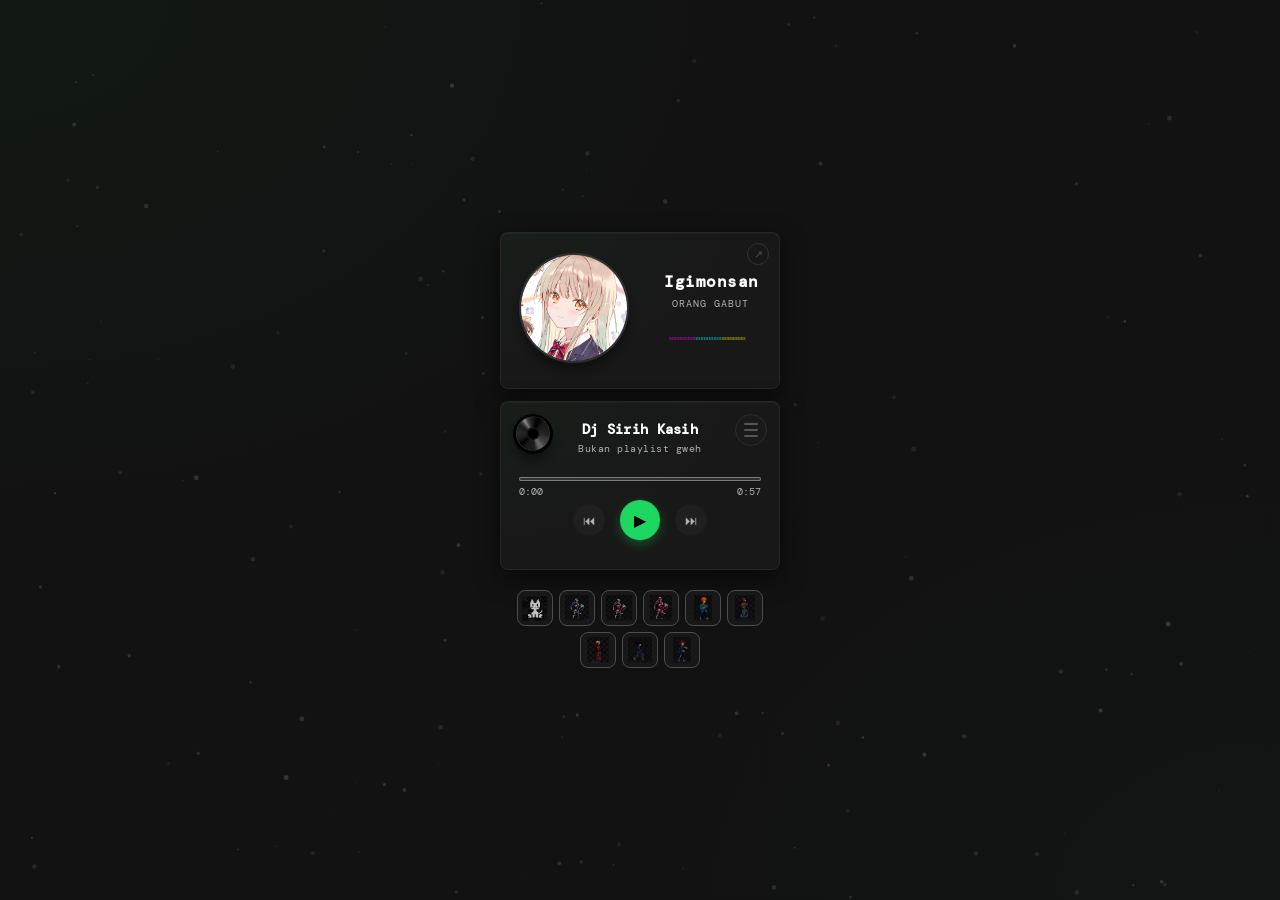
<file: index.html>
<!DOCTYPE html>
<html lang="id">

<head>
    <meta charset="UTF-8">
    <meta name="viewport" content="width=device-width, initial-scale=1.0">
    <title>Gabut</title>
    <link rel="stylesheet" href="style.css">
</head>

<body>
    <canvas id="particles-canvas"></canvas>

    <div class="container">
        <!-- Profile Card -->
        <div class="flip-card" id="profileCard">
            <div class="flip-card-inner">
                <div class="flip-card-front profile-front">
                    <div class="profile-image-container" id="profileImageContainer">
                        <img src="Assets/Profile Image/profile1.jpeg" alt="Profile" class="profile-image"
                            id="profileImage">
                    </div>
                    <div class="profile-info">
                        <div class="profile-name">Igimonsan</div>
                        <div class="profile-title">Orang Gabut</div>
                        <canvas id="spectrum-canvas"></canvas>
                    </div>
                    <!-- More Button -->
                    <a href="Page_2/index.html" class="more-btn" title="View More" target="_blank">↗</a>
                </div>
            </div>
        </div>

        <!-- Music Player Card -->
        <div class="flip-card" id="musicCard">
            <div class="flip-card-inner">
                <div class="flip-card-front">
                    <!-- Rotating Music Icon -->
                    <div class="rotating-music-icon">
                        <img src="Assets/Img/music_logo.jpeg" alt="Music Icon">
                    </div>

                    <!-- Playlist Menu Button -->
                    <button class="playlist-menu-btn" id="playlistMenuBtn">
                        <span></span>
                        <span></span>
                        <span></span>
                    </button>

                    <!-- Playlist Dropdown -->
                    <div class="playlist-dropdown" id="playlistDropdown">
                        <div class="playlist-header">Playlist</div>
                        <div class="playlist-items" id="playlistItems">
                                
                        </div>
                    </div>

                    <div class="music-player">
                        <div class="song-info">
                            <div class="song-title" id="songTitle">Space Odyssey</div>
                            <div class="song-artist">Bukan playlist gweh</div>
                        </div>
                        <div style="width: 100%;">
                            <div class="progress-container" id="progressContainer">
                                <div class="progress-bar" id="progressBar"></div>
                            </div>
                            <div class="time-display">
                                <span id="currentTime">0:00</span>
                                <span id="duration">0:00</span>
                            </div>
                        </div>
                        <div class="controls">
                            <button class="control-btn" id="prevBtn">⏮</button>
                            <button class="control-btn play-pause" id="playPauseBtn">▶</button>
                            <button class="control-btn" id="nextBtn">⏭</button>
                        </div>
                        <div class="error-message" id="errorMessage"></div>
                    </div>
                </div>
            </div>
        </div>

        <!-- Companion Control Panel -->
        <div class="companion-panel">
            <button class="companion-btn" data-companion="oneko" title="Oneko Cat">
                <img src="Assets/Img/oneko.png" alt="Oneko"
                    onerror="this.style.display='none'; this.parentElement.innerHTML='<span class=\'companion-btn-fallback\'>🐱</span>';">
            </button>
            <button class="companion-btn" data-companion="Knight_1" title="Knight 1">
                <img src="Assets/Img/Knight_1.png" alt="Knight 1"
                    onerror="this.style.display='none'; this.parentElement.innerHTML='<span class=\'companion-btn-fallback\'>⚔️</span>';">
            </button>
            <button class="companion-btn" data-companion="Knight_2" title="Knight 2">
                <img src="Assets/Img/Knight_2.png" alt="Knight 2"
                    onerror="this.style.display='none'; this.parentElement.innerHTML='<span class=\'companion-btn-fallback\'>🛡️</span>';">
            </button>
            <button class="companion-btn" data-companion="Knight_3" title="Knight 3">
                <img src="Assets/Img/Knight_3.png" alt="Knight 3"
                    onerror="this.style.display='none'; this.parentElement.innerHTML='<span class=\'companion-btn-fallback\'>⚔️</span>';">
            </button>
            <button class="companion-btn" data-companion="Fighter" title="Fighter">
                <img src="Assets/Img/Fighter.png" alt="Fighter"
                    onerror="this.style.display='none'; this.parentElement.innerHTML='<span class=\'companion-btn-fallback\'>👊</span>';">
            </button>
            <button class="companion-btn" data-companion="Fire_Wizard" title="Fire Wizard">
                <img src="Assets/Img/Fire_Wizard.png" alt="Fire Wizard"
                    onerror="this.style.display='none'; this.parentElement.innerHTML='<span class=\'companion-btn-fallback\'>🔥</span>';">
            </button>
            <button class="companion-btn" data-companion="Lightning_Mage" title="Lightning Mage">
                <img src="Assets/Img/Lightning_Mage.png" alt="Lightning Mage"
                    onerror="this.style.display='none'; this.parentElement.innerHTML='<span class=\'companion-btn-fallback\'>⚡</span>';">
            </button>
            <button class="companion-btn" data-companion="Samurai" title="Samurai">
                <img src="Assets/Img/Samurai.png" alt="Samurai"
                    onerror="this.style.display='none'; this.parentElement.innerHTML='<span class=\'companion-btn-fallback\'>🗡️</span>';">
            </button>
            <button class="companion-btn" data-companion="Shinobi" title="Shinobi">
                <img src="Assets/Img/Shinobi.png" alt="Shinobi"
                    onerror="this.style.display='none'; this.parentElement.innerHTML='<span class=\'companion-btn-fallback\'>🥷</span>';">
            </button>
        </div>
    </div>

    <audio id="audioPlayer" preload="metadata"></audio>
    <script src="script.js"></script>
    <script src="spectre.js"></script>
</body>

</html>
</file>
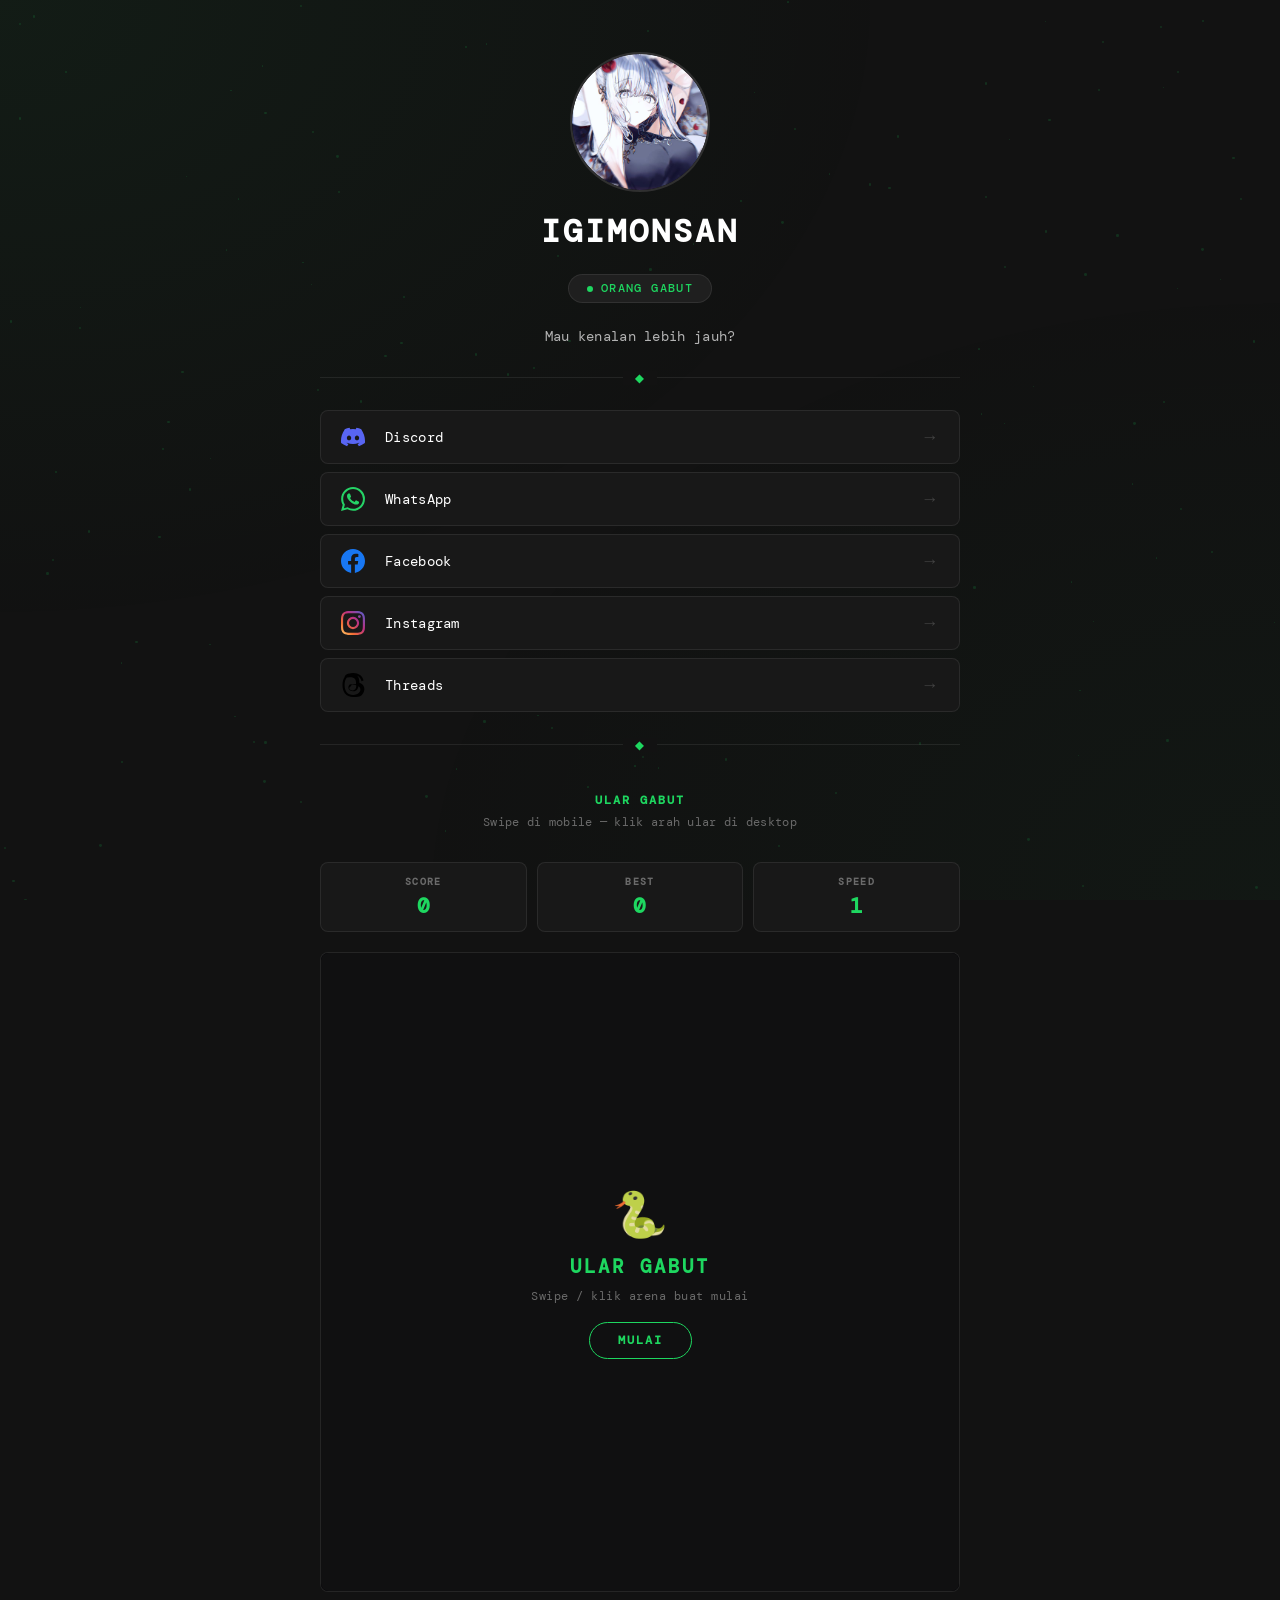
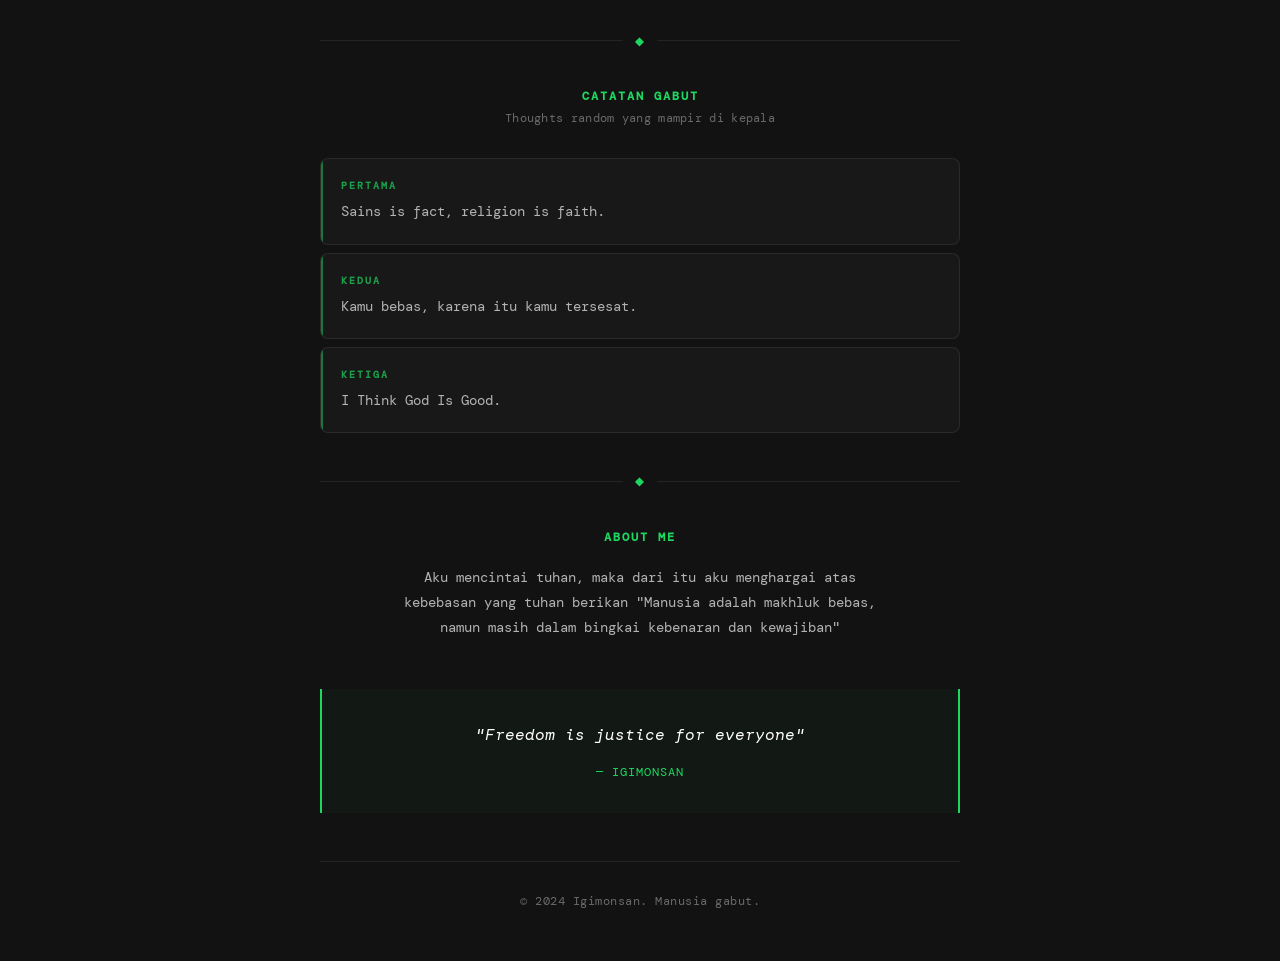
<file: Page_2/index.html>
<!DOCTYPE html>
<html lang="id">

<head>
    <meta charset="UTF-8">
    <meta name="viewport" content="width=device-width, initial-scale=1.0">
    <title>Igimonsan - Part 2</title>
    <link rel="stylesheet" href="style.css">

    <!-- Google Fonts: Cormorant Garamond (Serif Premium) + Inter (Sans-serif Modern) -->
    <link rel="preconnect" href="https://fonts.googleapis.com">
    <link rel="preconnect" href="https://fonts.gstatic.com" crossorigin>
    <link
        href="https://fonts.googleapis.com/css2?family=Cormorant+Garamond:wght@400;500;600;700&family=Inter:wght@300;400;500;600&display=swap"
        rel="stylesheet">
</head>

<body>
    <!-- Starfield Background Effect -->
    <div class="stars"></div>

    <!-- Main Container -->
    <div class="container">

        <!-- Profile Section -->
        <div class="profile">
            <div class="profile-image">
                <img src="Img/Profile/profile.jpeg" alt="Igimonsan Profile" class="active">
            </div>
            <h1 class="profile-name">IGIMONSAN</h1>

            <!-- Role/Identity Badge -->
            <div class="role-badge">
                <span class="role-dot"></span>
                <span class="role-text">Orang gabut</span>
            </div>

            <p class="profile-tagline">Mau kenalan lebih jauh?</p>
        </div>

        <!-- Elegant Divider -->
        <div class="divider">
            <span class="divider-ornament">◆</span>
        </div>

        <!-- Featured/Primary Link (Optional - Uncomment to use) -->
        <!-- <a href="#" class="featured-link" target="_blank">
            <div class="featured-content">
                <span class="featured-icon">✦</span>
                <div class="featured-text">
                    <span class="featured-title">Latest Project</span>
                    <span class="featured-subtitle">Lihat karya terbaru saya</span>
                </div>
            </div>
        </a> -->

        <!-- Social Media Links -->
        <div class="links">
            <a href="https://discord.com/users/557481986747269121" class="link-item" target="_blank"
                data-platform="Discord">
                <span class="link-icon">
                    <svg viewBox="0 0 24 24" fill="#5865F2" width="24" height="24">
                        <path
                            d="M20.317 4.37a19.791 19.791 0 0 0-4.885-1.515a.074.074 0 0 0-.079.037c-.21.375-.444.864-.608 1.25a18.27 18.27 0 0 0-5.487 0a12.64 12.64 0 0 0-.617-1.25a.077.077 0 0 0-.079-.037A19.736 19.736 0 0 0 3.677 4.37a.07.07 0 0 0-.032.027C.533 9.046-.32 13.58.099 18.057a.082.082 0 0 0 .031.057a19.9 19.9 0 0 0 5.993 3.03a.078.078 0 0 0 .084-.028a14.09 14.09 0 0 0 1.226-1.994a.076.076 0 0 0-.041-.106a13.107 13.107 0 0 1-1.872-.892a.077.077 0 0 1-.008-.128a10.2 10.2 0 0 0 .372-.292a.074.074 0 0 1 .077-.01c3.928 1.793 8.18 1.793 12.062 0a.074.074 0 0 1 .078.01c.12.098.246.198.373.292a.077.077 0 0 1-.006.127a12.299 12.299 0 0 1-1.873.892a.077.077 0 0 0-.041.107c.36.698.772 1.362 1.225 1.993a.076.076 0 0 0 .084.028a19.839 19.839 0 0 0 6.002-3.03a.077.077 0 0 0 .032-.054c.5-5.177-.838-9.674-3.549-13.66a.061.061 0 0 0-.031-.03zM8.02 15.33c-1.183 0-2.157-1.085-2.157-2.419c0-1.333.956-2.419 2.157-2.419c1.21 0 2.176 1.096 2.157 2.42c0 1.333-.956 2.418-2.157 2.418zm7.975 0c-1.183 0-2.157-1.085-2.157-2.419c0-1.333.955-2.419 2.157-2.419c1.21 0 2.176 1.096 2.157 2.42c0 1.333-.946 2.418-2.157 2.418z" />
                    </svg>
                </span>
                <span class="link-text">Discord</span>
                <span class="link-arrow">→</span>
            </a>

            <a href="https://wa.me/6289519705542" class="link-item" target="_blank" data-platform="WhatsApp">
                <span class="link-icon">
                    <svg viewBox="0 0 24 24" fill="#25D366" width="24" height="24">
                        <path
                            d="M17.472 14.382c-.297-.149-1.758-.867-2.03-.967c-.273-.099-.471-.148-.67.15c-.197.297-.767.966-.94 1.164c-.173.199-.347.223-.644.075c-.297-.15-1.255-.463-2.39-1.475c-.883-.788-1.48-1.761-1.653-2.059c-.173-.297-.018-.458.13-.606c.134-.133.298-.347.446-.52c.149-.174.198-.298.298-.497c.099-.198.05-.371-.025-.52c-.075-.149-.669-1.612-.916-2.207c-.242-.579-.487-.5-.669-.51c-.173-.008-.371-.01-.57-.01c-.198 0-.52.074-.792.372c-.272.297-1.04 1.016-1.04 2.479c0 1.462 1.065 2.875 1.213 3.074c.149.198 2.096 3.2 5.077 4.487c.709.306 1.262.489 1.694.625c.712.227 1.36.195 1.871.118c.571-.085 1.758-.719 2.006-1.413c.248-.694.248-1.289.173-1.413c-.074-.124-.272-.198-.57-.347m-5.421 7.403h-.004a9.87 9.87 0 01-5.031-1.378l-.361-.214l-3.741.982l.998-3.648l-.235-.374a9.86 9.86 0 01-1.51-5.26c.001-5.45 4.436-9.884 9.888-9.884c2.64 0 5.122 1.03 6.988 2.898a9.825 9.825 0 012.893 6.994c-.003 5.45-4.437 9.884-9.885 9.884m8.413-18.297A11.815 11.815 0 0012.05 0C5.495 0 .16 5.335.157 11.892c0 2.096.547 4.142 1.588 5.945L.057 24l6.305-1.654a11.882 11.882 0 005.683 1.448h.005c6.554 0 11.89-5.335 11.893-11.893a11.821 11.821 0 00-3.48-8.413z" />
                    </svg>
                </span>
                <span class="link-text">WhatsApp</span>
                <span class="link-arrow">→</span>
            </a>

            <a href="https://www.facebook.com/share/1ASPNNWwY6/" class="link-item" target="_blank"
                data-platform="Facebook">
                <span class="link-icon">
                    <svg viewBox="0 0 24 24" fill="#1877F2" width="24" height="24">
                        <path
                            d="M24 12.073c0-6.627-5.373-12-12-12s-12 5.373-12 12c0 5.99 4.388 10.954 10.125 11.854v-8.385H7.078v-3.47h3.047V9.43c0-3.007 1.792-4.669 4.533-4.669c1.312 0 2.686.235 2.686.235v2.953H15.83c-1.491 0-1.956.925-1.956 1.874v2.25h3.328l-.532 3.47h-2.796v8.385C19.612 23.027 24 18.062 24 12.073z" />
                    </svg>
                </span>
                <span class="link-text">Facebook</span>
                <span class="link-arrow">→</span>
            </a>

            <a href="https://instagram.com/thefoxnation_xml" class="link-item" target="_blank"
                data-platform="Instagram">
                <span class="link-icon">
                    <svg viewBox="0 0 24 24" width="24" height="24">
                        <defs>
                            <linearGradient id="instagram-gradient" x1="0%" y1="100%" x2="100%" y2="0%">
                                <stop offset="0%" style="stop-color:#FED576" />
                                <stop offset="26%" style="stop-color:#F47133" />
                                <stop offset="60%" style="stop-color:#BC3081" />
                                <stop offset="100%" style="stop-color:#4C63D2" />
                            </linearGradient>
                        </defs>
                        <path fill="url(#instagram-gradient)"
                            d="M12 0C8.74 0 8.333.015 7.053.072C5.775.132 4.905.333 4.14.63c-.789.306-1.459.717-2.126 1.384S.935 3.35.63 4.14C.333 4.905.131 5.775.072 7.053C.012 8.333 0 8.74 0 12s.015 3.667.072 4.947c.06 1.277.261 2.148.558 2.913a5.885 5.885 0 001.384 2.126A5.868 5.868 0 004.14 23.37c.766.296 1.636.499 2.913.558C8.333 23.988 8.74 24 12 24s3.667-.015 4.947-.072c1.277-.06 2.148-.262 2.913-.558a5.898 5.898 0 002.126-1.384a5.86 5.86 0 001.384-2.126c.296-.765.499-1.636.558-2.913c.06-1.28.072-1.687.072-4.947s-.015-3.667-.072-4.947c-.06-1.277-.262-2.149-.558-2.913a5.89 5.89 0 00-1.384-2.126A5.847 5.847 0 0019.86.63c-.765-.297-1.636-.499-2.913-.558C15.667.012 15.26 0 12 0zm0 2.16c3.203 0 3.585.016 4.85.071c1.17.055 1.805.249 2.227.415c.562.217.96.477 1.382.896c.419.42.679.819.896 1.381c.164.422.36 1.057.413 2.227c.057 1.266.07 1.646.07 4.85s-.015 3.585-.074 4.85c-.061 1.17-.256 1.805-.421 2.227a3.81 3.81 0 01-.899 1.382a3.744 3.744 0 01-1.38.896c-.42.164-1.065.36-2.235.413c-1.274.057-1.649.07-4.859.07c-3.211 0-3.586-.015-4.859-.074c-1.171-.061-1.816-.256-2.236-.421a3.716 3.716 0 01-1.379-.899a3.644 3.644 0 01-.9-1.38c-.165-.42-.359-1.065-.42-2.235c-.045-1.26-.061-1.649-.061-4.844c0-3.196.016-3.586.061-4.861c.061-1.17.255-1.814.42-2.234c.21-.57.479-.96.9-1.381c.419-.419.81-.689 1.379-.898c.42-.166 1.051-.361 2.221-.421c1.275-.045 1.65-.06 4.859-.06l.045.03zm0 3.678a6.162 6.162 0 100 12.324a6.162 6.162 0 100-12.324zM12 16c-2.21 0-4-1.79-4-4s1.79-4 4-4s4 1.79 4 4s-1.79 4-4 4zm7.846-10.405a1.441 1.441 0 01-2.88 0a1.44 1.44 0 012.88 0z" />
                    </svg>
                </span>
                <span class="link-text">Instagram</span>
                <span class="link-arrow">→</span>
            </a>

            <a href="https://threads.net/@thefoxnation_xml" class="link-item" target="_blank" data-platform="Threads">
                <span class="link-icon">
                    <svg viewBox="0 0 24 24" fill="#000000" width="24" height="24">
                        <path
                            d="M12.186 24h-.007c-3.581-.024-6.334-1.205-8.184-3.509C2.35 18.44 1.5 15.586 1.472 12.01v-.017c.03-3.579.879-6.43 2.525-8.482C5.845 1.205 8.6.024 12.18 0h.014c2.746.02 5.043.725 6.826 2.098c1.677 1.29 2.858 3.13 3.509 5.467l-2.04.569c-1.104-3.96-3.898-5.984-8.304-6.015c-2.91.022-5.11.936-6.54 2.717C4.307 6.504 3.616 8.914 3.589 12c.027 3.086.718 5.496 2.057 7.164c1.43 1.783 3.631 2.698 6.54 2.717c2.623-.02 4.358-.631 5.8-2.045c1.647-1.613 1.618-3.593 1.09-4.798c-.31-.71-.873-1.3-1.634-1.75c-.192 1.352-.622 2.446-1.284 3.272c-.886 1.102-2.14 1.704-3.73 1.791c-1.202.065-2.361-.218-3.259-.801c-1.063-.689-1.685-1.74-1.752-2.964c-.065-1.19.408-2.285 1.33-3.082C10.536 10.92 12.5 10.661 15 11.288v-1.31c0-1.73-.297-2.88-1.006-3.923c-.915-1.343-2.513-1.95-5.033-1.912c-1.817.016-3.38.34-4.642.968l-.645-1.781C5.34.939 7.36.545 9.602.52c1.627-.016 3.016.18 4.128.584c1.415.515 2.53 1.394 3.32 2.614c1.065 1.647 1.312 3.64 1.312 5.271v.66c2.503.767 4.1 2.313 4.743 4.603c.71 2.529-.016 5.593-2.456 8.031C18.824 23.814 15.93 24 12.186 24zM10.225 13c-1.27.51-2.007 1.409-1.958 2.398c.037.742.511 1.27 1.334 1.63c.654.286 1.486.407 2.248.36c1.04-.061 1.854-.433 2.42-1.104c.656-.777.955-1.886.955-3.96v-.18c-2.421-.723-3.79-.652-4.999-.144z" />
                    </svg>
                </span>
                <span class="link-text">Threads</span>
                <span class="link-arrow">→</span>
            </a>
        </div>

        <!-- Elegant Divider -->
        <div class="divider">
            <span class="divider-ornament">◆</span>
        </div>

        <!-- Snake Game Section -->
        <div class="game-section">
            <h3 class="section-title">Ular Gabut</h3>
            <p class="section-subtitle">Swipe di mobile — klik arah ular di desktop</p>

            <div class="snake-stats">
                <div class="stat-card">
                    <span class="stat-label">Score</span>
                    <span class="stat-value" id="snakeScore">0</span>
                </div>
                <div class="stat-card">
                    <span class="stat-label">Best</span>
                    <span class="stat-value" id="snakeBest">0</span>
                </div>
                <div class="stat-card">
                    <span class="stat-label">Speed</span>
                    <span class="stat-value" id="snakeSpeed">1</span>
                </div>
            </div>

            <div class="snake-wrapper">
                <canvas id="snakeCanvas"></canvas>
                <div class="snake-overlay" id="snakeOverlay">
                    <div class="overlay-content">
                        <div class="overlay-emoji">🐍</div>
                        <div class="overlay-title" id="overlayTitle">Ular Gabut</div>
                        <div class="overlay-sub" id="overlaySub">Swipe / klik arena buat mulai</div>
                        <button class="snake-start-btn" id="snakeStartBtn">Mulai</button>
                    </div>
                </div>
            </div>


        </div>

        <!-- Elegant Divider -->
        <div class="divider">
            <span class="divider-ornament">◆</span>
        </div>

        <!-- Catatan Gabut Section -->
        <div class="catatan-section">
            <h3 class="section-title">Catatan Gabut</h3>
            <p class="section-subtitle">Thoughts random yang mampir di kepala</p>

            <div class="catatan-list" id="catatanList">
                <div class="catatan-item">
                    <span class="catatan-date">Pertama</span>
                    <p class="catatan-text">Sains is fact, religion is faith.</p>
                </div>
                <div class="catatan-item">
                    <span class="catatan-date">Kedua</span>
                    <p class="catatan-text">Kamu bebas, karena itu kamu tersesat.</p>
                </div>
                <div class="catatan-item">
                    <span class="catatan-date">Ketiga</span>
                    <p class="catatan-text">I Think God Is Good.</p>
                </div>
            </div>
        </div>

        <!-- Elegant Divider -->
        <div class="divider">
            <span class="divider-ornament">◆</span>
        </div>

        <!-- Micro About Section -->
        <div class="about-section">
            <h3 class="about-title">About Me</h3>
            <p class="about-text">
                Aku mencintai tuhan, maka dari itu aku menghargai atas kebebasan yang tuhan berikan
                "Manusia adalah makhluk bebas, namun masih dalam
                bingkai kebenaran dan kewajiban"
            </p>
        </div>

        <!-- Closing Quote -->
        <div class="quote-section">
            <p class="quote-text">"Freedom is justice for everyone"</p>
            <span class="quote-author">— Igimonsan</span>
        </div>

        <!-- Minimal Footer -->
        <footer class="footer">
            <p class="footer-text">© 2024 Igimonsan. Manusia gabut.</p>
        </footer>

    </div>

    <script src="script.js"></script>
</body>

</html>
</file>
<file: style.css>
@import url('https://fonts.googleapis.com/css2?family=DM+Mono:wght@400;500&display=swap');

* {
    margin: 0;
    padding: 0;
    box-sizing: border-box;
    -webkit-tap-highlight-color: transparent;
    -webkit-touch-callout: none;
    -webkit-user-select: none;
    -moz-user-select: none;
    -ms-user-select: none;
    user-select: none;
}

:root {
    --sp-black: #121212;
    --sp-surface: #181818;
    --sp-mid: #1f1f1f;
    --sp-card: #252525;
    --sp-card-alt: #272727;
    --sp-green: #1ed760;
    --sp-green-border: #1db954;
    --sp-white: #ffffff;
    --sp-silver: #b3b3b3;
    --sp-near-white: #cbcbcb;
    --sp-border: #4d4d4d;
    --sp-border-light: #7c7c7c;
    --sp-red: #f3727f;
    --sp-shadow-heavy: rgba(0,0,0,0.5) 0px 8px 24px;
    --sp-shadow-medium: rgba(0,0,0,0.3) 0px 8px 8px;
    --sp-inset: rgb(18,18,18) 0px 1px 0px, rgb(124,124,124) 0px 0px 0px 1px inset;
    --font-ui: 'DM Mono', 'Helvetica Neue', helvetica, arial, sans-serif;
}

#spectrum-canvas {
    margin-left: 3.8px;
    width: 100% !important;
    height: 35px !important;
    margin-right: 2px !important;
    display: block !important;
    background: transparent !important;
    transform: translateZ(0) rotateX(0deg) rotateY(0deg) !important;
    backface-visibility: hidden !important;
    -webkit-backface-visibility: hidden !important;
    -webkit-transform: translateZ(0) rotateX(0deg) rotateY(0deg) !important;
    will-change: auto !important;
    position: relative !important;
}

.profile-info {
    transform: translateZ(0) rotateX(0deg) rotateY(0deg);
    backface-visibility: hidden;
    -webkit-backface-visibility: hidden;
    -webkit-transform: translateZ(0) rotateX(0deg) rotateY(0deg);
    transform-style: flat !important;
}

.profile-image-container {
    transform: translateZ(0) rotateX(0deg) rotateY(0deg);
    backface-visibility: hidden;
    -webkit-backface-visibility: hidden;
    transform-style: flat !important;
}

.profile-image {
    transform: translateZ(0) rotateX(0deg) rotateY(0deg);
    backface-visibility: hidden;
    -webkit-backface-visibility: hidden;
}

.flip-card-inner {
    backface-visibility: hidden;
    -webkit-backface-visibility: hidden;
}

/* ============================================
   SPOTIFY DARK THEME - BODY & BACKGROUND
   ============================================ */
body {
    font-family: var(--font-ui);
    overflow-x: hidden;
    background: var(--sp-black);
    min-height: 100vh;
    display: flex;
    justify-content: center;
    align-items: center;
    padding: 20px;
    position: relative;
    -webkit-tap-highlight-color: rgba(0, 0, 0, 0);
    -webkit-touch-callout: none;
}

body::before {
    content: '';
    position: fixed;
    top: 0; left: 0;
    width: 100%; height: 100%;
    background:
        radial-gradient(ellipse at top left, rgba(30, 215, 96, 0.04) 0%, transparent 45%),
        radial-gradient(ellipse at bottom right, rgba(30, 215, 96, 0.02) 0%, transparent 45%);
    pointer-events: none;
    z-index: 0;
}

#particles-canvas {
    position: fixed;
    top: 0; left: 0;
    width: 100%; height: 100%;
    z-index: 0;
    opacity: 0.25;
}

.container {
    position: relative;
    z-index: 1;
    display: flex;
    flex-direction: column;
    gap: 12px;
    width: 100%;
    max-width: 280px;
}

/* ============================================
   FLIP CARD
   ============================================ */
.flip-card {
    width: 100%;
    aspect-ratio: 16 / 9;
    perspective: 1500px;
    cursor: pointer;
    transition: transform 0.22s cubic-bezier(0.4, 0, 0.2, 1);
    -webkit-tap-highlight-color: transparent;
    overflow: visible;
    z-index: 1;
}

.flip-card:has(.playlist-dropdown.show) {
    z-index: 100;
}

.flip-card:hover {
    transform: translateY(-3px);
}

.flip-card-inner {
    position: relative;
    width: 100%;
    height: 100%;
    transition: transform 0.55s cubic-bezier(0.34, 1.56, 0.64, 1);
    transform-style: preserve-3d;
    overflow: visible;
}

.flip-card:hover .flip-card-inner,
.flip-card.flipped .flip-card-inner {
    transform: rotateY(25deg) rotateX(15deg);
}

.flip-card-front {
    position: absolute;
    width: 100%;
    height: 100%;
    backface-visibility: hidden;
    border-radius: 8px;
    padding: 18px;
    box-shadow:
        var(--sp-shadow-heavy),
        inset 0 1px 0 rgba(255,255,255,0.04);
    background: var(--sp-surface);
    border: 1px solid rgba(255,255,255,0.06);
    display: flex;
    align-items: center;
    justify-content: center;
    position: relative;
    overflow: visible;
}

.flip-card-front::before {
    content: '';
    position: absolute;
    top: 0; left: 0;
    width: 100%; height: 100%;
    background: radial-gradient(ellipse at top left,
        rgba(30, 215, 96, 0.03) 0%,
        transparent 60%);
    pointer-events: none;
    border-radius: 8px;
}

/* ============================================
   MORE BUTTON - SPOTIFY PILL STYLE
   ============================================ */
.more-btn {
    position: absolute;
    top: 10px;
    right: 10px;
    width: 22px;
    height: 22px;
    background: transparent;
    border: 1px solid var(--sp-border);
    border-radius: 50%;
    color: var(--sp-border-light);
    font-size: 11px;
    font-weight: 400;
    text-decoration: none;
    cursor: pointer;
    opacity: 0.5;
    transition: all 0.2s ease;
    z-index: 15;
    display: flex;
    align-items: center;
    justify-content: center;
    -webkit-tap-highlight-color: transparent;
    outline: none;
}

.more-btn:hover {
    border-color: var(--sp-white);
    color: var(--sp-white);
    opacity: 1;
    transform: scale(1.1);
}

.more-btn:active {
    transform: scale(0.95);
}

/* ============================================
   ROTATING MUSIC ICON
   ============================================ */
.rotating-music-icon {
    position: absolute;
    top: 12px;
    left: 12px;
    width: 40px;
    height: 40px;
    animation: rotateSmooth 6s linear infinite;
    z-index: 10;
    border-radius: 50%;
    overflow: hidden;
    box-shadow: var(--sp-shadow-medium);
}

.rotating-music-icon img {
    width: 100%;
    height: 100%;
    object-fit: cover;
}

@keyframes rotateSmooth {
    from { transform: rotate(0deg); }
    to { transform: rotate(360deg); }
}

/* ============================================
   PLAYLIST MENU BUTTON
   ============================================ */
.playlist-menu-btn {
    position: absolute;
    top: 12px;
    right: 12px;
    width: 32px;
    height: 32px;
    background: var(--sp-mid);
    border: 1px solid var(--sp-border);
    border-radius: 50%;
    cursor: not-allowed;
    display: flex;
    flex-direction: column;
    justify-content: center;
    align-items: center;
    gap: 4px;
    padding: 8px;
    z-index: 15;
    transition: all 0.2s ease;
    opacity: 0.4;
    -webkit-tap-highlight-color: transparent;
    outline: none;
}

.playlist-menu-btn.enabled {
    cursor: pointer;
    opacity: 1;
    background: var(--sp-mid);
    border-color: var(--sp-border-light);
}

.playlist-menu-btn.enabled:hover {
    background: #2a2a2a;
    border-color: var(--sp-white);
    transform: scale(1.08);
}

.playlist-menu-btn.active {
    background: #2a2a2a;
    border-color: var(--sp-green);
}

.playlist-menu-btn span {
    display: block;
    width: 14px;
    height: 2px;
    background: var(--sp-silver);
    border-radius: 1px;
    transition: background 0.2s ease;
}

.playlist-menu-btn.enabled:hover span {
    background: var(--sp-white);
}

.playlist-menu-btn.active span {
    background: var(--sp-green);
}

/* ============================================
   PLAYLIST DROPDOWN
   ============================================ */
.playlist-dropdown {
    position: absolute;
    top: 50px;
    right: 12px;
    width: 200px;
    background: var(--sp-card);
    border: none;
    border-radius: 8px;
    overflow: hidden;
    z-index: 1000;
    opacity: 0;
    visibility: hidden;
    transform: translateY(-8px) scale(0.98);
    transition: all 0.2s cubic-bezier(0.4, 0, 0.2, 1);
    box-shadow: var(--sp-shadow-heavy);
}

.playlist-dropdown.show {
    opacity: 1;
    visibility: visible;
    transform: translateY(0) scale(1);
}

.playlist-header {
    padding: 10px 14px;
    background: var(--sp-card-alt);
    color: var(--sp-white);
    font-size: 0.68em;
    font-weight: 700;
    text-transform: uppercase;
    letter-spacing: 2px;
    border-bottom: 1px solid rgba(255,255,255,0.07);
}

.playlist-items {
    max-height: 240px;
    overflow-y: auto;
}

.playlist-items::-webkit-scrollbar {
    width: 4px;
}

.playlist-items::-webkit-scrollbar-track {
    background: transparent;
}

.playlist-items::-webkit-scrollbar-thumb {
    background: var(--sp-border);
    border-radius: 2px;
}

.playlist-items::-webkit-scrollbar-thumb:hover {
    background: var(--sp-border-light);
}

.playlist-item {
    padding: 10px 14px;
    color: var(--sp-silver);
    font-size: 0.72em;
    font-weight: 400;
    cursor: pointer;
    transition: all 0.15s ease;
    border-bottom: 1px solid rgba(255,255,255,0.04);
    display: flex;
    align-items: center;
    gap: 8px;
    -webkit-tap-highlight-color: transparent;
    background: transparent;
}

.playlist-item:hover {
    background: rgba(255,255,255,0.08);
    color: var(--sp-white);
}

.playlist-item.active {
    color: var(--sp-green);
    font-weight: 700;
}

.playlist-item::before {
    content: '♪';
    font-size: 1.1em;
    color: var(--sp-border-light);
    transition: color 0.2s ease;
}

.playlist-item.active::before {
    color: var(--sp-green);
    animation: pulseSmooth 2s ease-in-out infinite;
}

@keyframes pulseSmooth {
    0%, 100% { opacity: 1; }
    50% { opacity: 0.4; }
}

/* ============================================
   PROFILE CARD STYLES
   ============================================ */
.profile-front {
    flex-direction: row;
    gap: 15px;
    justify-content: center;
    align-items: center;
}

.profile-image-container {
    flex-shrink: 0;
    cursor: pointer;
    -webkit-tap-highlight-color: transparent;
}

.profile-image {
    width: 110px;
    height: 110px;
    border-radius: 50%;
    object-fit: cover;
    border: 2px solid rgba(255,255,255,0.1);
    box-shadow: var(--sp-shadow-medium);
    transition: all 0.3s ease;
}

.profile-image-container:hover .profile-image {
    transform: scale(1.04);
    border-color: var(--sp-green);
    box-shadow: 0 0 0 3px rgba(30, 215, 96, 0.2), var(--sp-shadow-medium);
}

.profile-info {
    display: flex;
    flex-direction: column;
    gap: 5px;
    text-align: left;
}

.profile-name {
    margin-left: 20px;
    font-size: 1em;
    font-weight: 700;
    color: var(--sp-white);
    letter-spacing: 0.5px;
}

.profile-title {
    margin-left: 28px;
    font-size: 0.65em;
    color: var(--sp-silver);
    font-weight: 400;
    letter-spacing: 1px;
    text-transform: uppercase;
}

/* ============================================
   STATUS BADGE
   ============================================ */
.status-badge {
    margin-left: 28px;
    margin-top: 4px;
    display: inline-flex;
    align-items: center;
    gap: 5px;
    background: var(--sp-mid);
    border: 1px solid var(--sp-border);
    border-radius: 9999px;
    padding: 3px 9px 3px 7px;
    max-width: 130px;
    overflow: hidden;
    transition: all 0.3s ease;
}

.status-dot {
    width: 5px;
    height: 5px;
    border-radius: 50%;
    background: var(--sp-border-light);
    flex-shrink: 0;
    transition: background 0.3s ease;
}

.status-dot.playing {
    background: var(--sp-green);
    box-shadow: 0 0 5px rgba(30, 215, 96, 0.7);
    animation: statusPulse 1.5s ease-in-out infinite;
}

@keyframes statusPulse {
    0%, 100% { box-shadow: 0 0 4px rgba(30, 215, 96, 0.6); }
    50% { box-shadow: 0 0 10px rgba(30, 215, 96, 0.9); }
}

.status-text {
    font-size: 0.55em;
    font-weight: 400;
    color: var(--sp-silver);
    letter-spacing: 0.5px;
    white-space: nowrap;
    overflow: hidden;
    text-overflow: ellipsis;
    max-width: 95px;
    transition: color 0.3s ease;
}

.status-badge:has(.status-dot.playing) .status-text {
    color: var(--sp-near-white);
}

/* ============================================
   MUSIC PLAYER
   ============================================ */
.music-player {
    width: 100%;
    display: flex;
    flex-direction: column;
    align-items: center;
    gap: 12px;
}

.song-info {
    text-align: center;
}

.song-title {
    font-size: 0.88em;
    color: var(--sp-white);
    font-weight: 700;
    margin-bottom: 4px;
    letter-spacing: 0.3px;
}

.song-artist {
    margin-bottom: 24px;
    font-size: 0.62em;
    color: var(--sp-silver);
    letter-spacing: 0.5px;
    font-weight: 400;
}

.progress-container {
    margin-top: -14px;
    width: 100%;
    height: 4px;
    background: rgba(255,255,255,0.1);
    border-radius: 2px;
    overflow: hidden;
    cursor: pointer;
    -webkit-tap-highlight-color: transparent;
    box-shadow: var(--sp-inset);
}

.progress-bar {
    height: 100%;
    background: var(--sp-green);
    width: 0%;
    transition: width 0.1s linear;
    border-radius: 2px;
}

.progress-container:hover .progress-bar {
    background: var(--sp-green);
    box-shadow: 0 0 6px rgba(30, 215, 96, 0.5);
}

.time-display {
    display: flex;
    justify-content: space-between;
    width: 100%;
    color: var(--sp-silver);
    font-size: 0.65em;
    margin-top: 4px;
    font-weight: 400;
}

/* ============================================
   CONTROL BUTTONS - SPOTIFY CIRCULAR
   ============================================ */
.controls {
    display: flex;
    gap: 15px;
    align-items: center;
}

.control-btn {
    margin-bottom: -5px;
    margin-top: -10px;
    width: 32px;
    height: 32px;
    border-radius: 50%;
    border: none;
    background: var(--sp-mid);
    color: var(--sp-silver);
    font-size: 0.8em;
    cursor: pointer;
    transition: all 0.2s ease;
    display: flex;
    align-items: center;
    justify-content: center;
    -webkit-tap-highlight-color: transparent;
    outline: none;
}

.control-btn:hover {
    transform: scale(1.08);
    color: var(--sp-white);
    background: #2a2a2a;
}

.control-btn:active {
    transform: scale(0.95);
}

.control-btn.play-pause {
    width: 40px;
    height: 40px;
    font-size: 1em;
    background: var(--sp-green);
    color: #000000;
    box-shadow: 0 4px 12px rgba(30, 215, 96, 0.3);
}

.control-btn.play-pause:hover {
    background: #1fdf64;
    transform: scale(1.06);
    box-shadow: 0 6px 18px rgba(30, 215, 96, 0.4);
}

.error-message {
    font-size: 0.65em;
    color: var(--sp-red);
    text-align: center;
    margin-top: 4px;
}

/* ============================================
   COMPANION CONTROL PANEL
   ============================================ */
.companion-panel {
    position: relative;
    z-index: 1;
    display: flex;
    justify-content: center;
    gap: 6px;
    margin-top: 8px;
    flex-wrap: wrap;
}

.companion-btn {
    width: 36px;
    height: 36px;
    border: 1px solid var(--sp-border);
    border-radius: 8px;
    background: var(--sp-surface);
    cursor: pointer;
    transition: all 0.2s ease;
    padding: 4px;
    position: relative;
    overflow: hidden;
    display: flex;
    align-items: center;
    justify-content: center;
    -webkit-tap-highlight-color: transparent;
    outline: none;
}

.companion-btn:hover {
    border-color: var(--sp-border-light);
    transform: translateY(-2px);
    background: var(--sp-mid);
    box-shadow: var(--sp-shadow-medium);
}

.companion-btn.active {
    border-color: var(--sp-green);
    background: rgba(30, 215, 96, 0.12);
    box-shadow: 0 0 0 2px rgba(30, 215, 96, 0.2);
}

.companion-btn img {
    width: 100%;
    height: 100%;
    object-fit: contain;
    filter: brightness(0.85) contrast(1.05);
    transition: filter 0.2s ease;
}

.companion-btn:hover img {
    filter: brightness(1) contrast(1.1);
}

.companion-btn.active img {
    filter: brightness(1.1) contrast(1.15);
}

.companion-btn:active {
    transform: translateY(0) scale(0.97);
}

.companion-btn-fallback {
    font-size: 1.2em;
}

/* ============================================
   RESPONSIVE DESIGN
   ============================================ */
@media (max-width: 768px) {
    body {
        padding: 30px 20px;
    }

    .container {
        display: flex;
        flex-direction: column;
        gap: 15px;
        width: 150%;
        max-width: 340px;
        height: 100vh;
        justify-content: flex-start;
        align-items: center;
        padding-top: 150px;
    }

    #spectrum-canvas {
        width: 120px !important;
        height: 35px !important;
        margin-left: -28.5px !important;
        display: block !important;
        transform: translateZ(0) rotateX(0deg) rotateY(0deg) !important;
        backface-visibility: hidden !important;
        -webkit-backface-visibility: hidden !important;
        -webkit-transform: translateZ(0) rotateX(0deg) rotateY(0deg) !important;
        will-change: auto !important;
        position: relative !important;
    }

    .profile-info {
        transform: translateZ(0) rotateX(0deg) rotateY(0deg);
        backface-visibility: hidden;
        -webkit-backface-visibility: hidden;
        transform-style: flat !important;
    }

    .profile-image-container {
        transform: translateZ(0) rotateX(0deg) rotateY(0deg);
        transform-style: flat !important;
    }

    .flip-card-front {
        padding: 24px;
    }

    .profile-image {
        margin-right: 25px;
        transform: scale(0.95);
        transform-origin: left center;
    }

    .profile-name {
        margin-left: -20px;
        font-size: 1.4em;
    }

    .profile-title {
        margin-left: -10px;
        font-size: 0.85em;
    }

    .more-btn {
        bottom: 10px;
        right: 10px;
        padding: 3px 10px;
        font-size: 0.52em;
    }

    .rotating-music-icon {
        width: 35px;
        height: 35px;
        top: 10px;
        left: 10px;
    }

    .playlist-menu-btn {
        width: 30px;
        height: 30px;
        top: 10px;
        right: 10px;
    }

    .playlist-menu-btn span {
        width: 12px;
    }

    .playlist-dropdown {
        width: 180px;
        top: 45px;
        right: 10px;
    }

    .song-title {
        font-size: 0.8em;
    }

    .song-artist {
        font-size: 0.8em;
    }

    .progress-container {
        margin-top: 20px;
        margin-bottom: -33px;
        height: 3px;
    }

    .time-display {
        font-size: 0.65em;
        margin-top: 35px;
    }

    #musicCard .song-title {
        margin-top: 15px;
        margin-bottom: -5px;
        font-size: 0.8em;
    }

    #musicCard .song-artist {
        margin-top: 9px;
        margin-bottom: -10px;
        font-size: 0.6em;
    }

    #musicCard .control-btn {
        margin-bottom: 5px;
        width: 34px;
        height: 34px;
        font-size: 1em;
    }

    #musicCard .control-btn.play-pause {
        width: 36px;
        height: 36px;
        font-size: 1.0em;
    }

    .controls {
        gap: 18px;
    }

    .error-message {
        font-size: 0.85em;
    }

    .companion-panel {
        gap: 9px;
        margin-top: 10px;
    }

    .companion-btn {
        width: 66px;
        height: 66px;
        padding: 3px;
        border-radius: 6px;
    }

    .companion-btn-fallback {
        font-size: 1.2em;
    }

    .flip-card {
        aspect-ratio: unset !important;
        width: 75%;
        height: 130px;
        transition: transform 1.84s cubic-bezier(0.4, 0, 0.2, 1);
        overflow: visible !important;
    }

    .flip-card-inner {
        transition: transform 1.75s cubic-bezier(0.34, 1.56, 0.64, 1);
        overflow: visible !important;
    }

    .flip-card-front {
        overflow: visible !important;
    }
}

@media (max-width: 480px) {
    body {
        padding: 25px 15px;
    }

    .container {
        max-width: 380px;
        gap: 18px;
    }

    .flip-card-front {
        padding: 22px;
    }

    .profile-image {
        width: 90px;
        height: 90px;
    }

    .profile-name {
        font-size: 1.3em;
    }

    .profile-title {
        font-size: 0.8em;
    }

    .more-btn {
        padding: 4px 12px;
        font-size: 0.6em;
    }

    .rotating-music-icon {
        width: 32px;
        height: 32px;
    }

    .song-title {
        font-size: 1.05em;
    }

    .song-artist {
        font-size: 0.75em;
    }

    .control-btn {
        width: 42px;
        height: 42px;
        font-size: 0.95em;
    }

    .control-btn.play-pause {
        width: 54px;
        height: 54px;
        font-size: 1.25em;
    }

    #spectrum-canvas {
        transform: translateZ(0) rotateX(0deg) rotateY(0deg) !important;
        -webkit-transform: translateZ(0) rotateX(0deg) rotateY(0deg) !important;
    }

    .controls {
        gap: 18px;
    }

    .companion-btn {
        width: 48px;
        height: 48px;
    }

    .companion-btn-fallback {
        font-size: 1.4em;
    }
}

@media (max-width: 360px) {
    .container {
        max-width: 340px;
    }

    .profile-image {
        width: 80px;
        height: 80px;
    }

    .more-btn {
        padding: 4px 10px;
        font-size: 0.6em;
    }

    .rotating-music-icon {
        width: 28px;
        height: 28px;
    }

    .companion-btn {
        width: 44px;
        height: 44px;
    }
}
</file>
<file: Page_2/style.css>
@import url('https://fonts.googleapis.com/css2?family=DM+Mono:wght@400;500&display=swap');

* {
    margin: 0;
    padding: 0;
    box-sizing: border-box;
}

:root {
    /* Spotify color palette adapted for Page 2 */
    --color-bg-start: #121212;
    --color-bg-mid: #181818;
    --color-bg-end: #1f1f1f;
    --color-accent: #1ed760;
    --color-accent-dim: #1db954;
    --color-text-primary: #ffffff;
    --color-text-secondary: #b3b3b3;
    --color-text-muted: #6a6a6a;
    --color-border: rgba(255,255,255,0.08);
    --color-border-hover: rgba(30, 215, 96, 0.4);
    --color-card-bg: rgba(24, 24, 24, 0.8);
    --color-glow: rgba(30, 215, 96, 0.12);
    --color-surface: #252525;

    --spacing-xs: 8px;
    --spacing-sm: 12px;
    --spacing-md: 20px;
    --spacing-lg: 32px;
    --spacing-xl: 48px;
    --font-ui: 'DM Mono', 'Helvetica Neue', helvetica, arial, sans-serif;
}

body {
    font-family: var(--font-ui);
    background: var(--color-bg-start);
    min-height: 100vh;
    display: flex;
    justify-content: center;
    align-items: center;
    padding: var(--spacing-md);
    overflow-x: hidden;
    position: relative;
    color: var(--color-text-primary);
}

body::before {
    content: '';
    position: fixed;
    top: 0; left: 0;
    width: 100%; height: 100%;
    background:
        radial-gradient(ellipse at top left, rgba(30, 215, 96, 0.05) 0%, transparent 50%),
        radial-gradient(ellipse at bottom right, rgba(30, 215, 96, 0.03) 0%, transparent 50%);
    pointer-events: none;
    z-index: 0;
}

.stars {
    position: fixed;
    top: 0; left: 0;
    width: 100%; height: 100%;
    pointer-events: none;
    z-index: 0;
    overflow: hidden;
}

.star {
    position: absolute;
    background: var(--color-accent);
    border-radius: 50%;
    animation: twinkle 3s infinite ease-in-out;
    opacity: 0.15;
}

@keyframes twinkle {
    0%, 100% { opacity: 0.05; transform: scale(1); }
    50% { opacity: 0.3; transform: scale(1.4); }
}

.container {
    max-width: 640px;
    width: 100%;
    text-align: center;
    position: relative;
    z-index: 1;
    padding: var(--spacing-lg) 0;
}

.profile {
    margin-bottom: var(--spacing-lg);
    animation: fadeInDown 0.8s ease;
}

.profile-image {
    width: 140px;
    height: 140px;
    border-radius: 50%;
    border: 2px solid rgba(255,255,255,0.1);
    margin: 0 auto var(--spacing-md);
    background: var(--color-bg-mid);
    display: flex;
    align-items: center;
    justify-content: center;
    overflow: hidden;
    position: relative;
    transition: all 0.3s ease;
}

.profile-image:hover {
    border-color: var(--color-accent);
    box-shadow: 0 0 0 3px rgba(30, 215, 96, 0.2);
    transform: scale(1.03);
}

.profile-image img {
    width: 100%;
    height: 100%;
    object-fit: cover;
    border-radius: 50%;
    position: absolute;
    top: 0; left: 0;
    opacity: 0;
}

.profile-image img.active {
    opacity: 1;
}

.profile-name {
    font-family: var(--font-ui);
    font-size: 2rem;
    font-weight: 700;
    letter-spacing: 3px;
    text-transform: uppercase;
    color: var(--color-text-primary);
    margin-bottom: var(--spacing-sm);
    line-height: 1.2;
}

.role-badge {
    display: inline-flex;
    align-items: center;
    gap: var(--spacing-xs);
    background: var(--color-bg-end);
    border: 1px solid var(--color-border);
    border-radius: 9999px;
    padding: 6px 18px;
    margin: var(--spacing-sm) 0;
    animation: fadeIn 1s ease 0.3s both;
}

.role-dot {
    width: 6px;
    height: 6px;
    background: var(--color-accent);
    border-radius: 50%;
    animation: pulse 2s infinite;
}

@keyframes pulse {
    0%, 100% { opacity: 1; transform: scale(1); }
    50% { opacity: 0.4; transform: scale(0.85); }
}

.role-text {
    font-family: var(--font-ui);
    font-size: 0.72rem;
    font-weight: 500;
    letter-spacing: 1.4px;
    text-transform: uppercase;
    color: var(--color-accent);
}

.profile-tagline {
    font-family: var(--font-ui);
    font-size: 0.88rem;
    font-weight: 400;
    letter-spacing: 0.3px;
    color: var(--color-text-secondary);
    margin-top: var(--spacing-sm);
}

.divider {
    width: 100%;
    height: 1px;
    background: var(--color-border);
    position: relative;
    margin: var(--spacing-lg) 0;
    animation: fadeIn 1s ease 0.5s both;
}

.divider-ornament {
    position: absolute;
    top: 50%;
    left: 50%;
    transform: translate(-50%, -50%);
    background: var(--color-bg-start);
    padding: 0 var(--spacing-sm);
    color: var(--color-accent);
    font-size: 0.7rem;
    letter-spacing: 2px;
    font-weight: 700;
    text-transform: uppercase;
}

.featured-link {
    display: flex;
    align-items: center;
    background: var(--color-bg-mid);
    border: 1px solid rgba(30, 215, 96, 0.35);
    border-radius: 8px;
    padding: var(--spacing-md);
    margin-bottom: var(--spacing-lg);
    text-decoration: none;
    color: var(--color-text-primary);
    transition: all 0.2s ease;
    animation: fadeInUp 0.8s ease 0.2s both;
}

.featured-link:hover {
    transform: translateY(-4px);
    border-color: var(--color-accent);
    box-shadow: 0 8px 32px var(--color-glow);
    background: #202020;
}

.featured-content {
    display: flex;
    align-items: center;
    gap: var(--spacing-md);
    width: 100%;
}

.featured-icon {
    font-size: 2rem;
    color: var(--color-accent);
}

.featured-text {
    display: flex;
    flex-direction: column;
    align-items: flex-start;
    gap: 4px;
}

.featured-title {
    font-family: var(--font-ui);
    font-size: 1rem;
    font-weight: 700;
    letter-spacing: 0.5px;
    color: var(--color-text-primary);
}

.featured-subtitle {
    font-size: 0.78rem;
    font-weight: 400;
    color: var(--color-text-secondary);
    letter-spacing: 0.3px;
}

.links {
    display: flex;
    flex-direction: column;
    gap: var(--spacing-xs);
    margin-bottom: var(--spacing-lg);
}

.link-item {
    background: var(--color-bg-mid);
    border: 1px solid var(--color-border);
    border-radius: 8px;
    padding: 14px 20px;
    text-decoration: none;
    color: var(--color-text-primary);
    font-size: 0.88rem;
    font-weight: 400;
    letter-spacing: 0.3px;
    transition: all 0.15s ease;
    display: flex;
    align-items: center;
    gap: var(--spacing-md);
    position: relative;
    overflow: hidden;
    animation: fadeInUp 0.8s ease both;
}

.link-item:nth-child(1) { animation-delay: 0.1s; }
.link-item:nth-child(2) { animation-delay: 0.2s; }
.link-item:nth-child(3) { animation-delay: 0.3s; }
.link-item:nth-child(4) { animation-delay: 0.4s; }
.link-item:nth-child(5) { animation-delay: 0.5s; }

.link-item:hover {
    transform: translateY(-3px);
    background: #202020;
    border-color: rgba(255,255,255,0.15);
    box-shadow: rgba(0,0,0,0.3) 0px 8px 8px;
}

.link-item:hover .link-arrow {
    transform: translateX(4px);
    opacity: 1;
    color: var(--color-accent);
}

.link-item:active {
    transform: translateY(-1px);
}

.link-icon {
    font-size: 22px;
    flex-shrink: 0;
    display: flex;
    align-items: center;
}

.link-text {
    flex-grow: 1;
    text-align: left;
    font-family: var(--font-ui);
}

.link-arrow {
    font-size: 1.1rem;
    color: var(--color-text-muted);
    transition: all 0.2s ease;
    opacity: 0.5;
}

.about-section {
    margin: var(--spacing-xl) 0;
    padding: 0 var(--spacing-md);
    animation: fadeIn 1s ease 0.8s both;
}

.about-title {
    font-family: var(--font-ui);
    font-size: 0.72rem;
    font-weight: 700;
    letter-spacing: 2px;
    text-transform: uppercase;
    color: var(--color-accent);
    margin-bottom: var(--spacing-md);
}

.about-text {
    font-family: var(--font-ui);
    font-size: 0.88rem;
    font-weight: 400;
    line-height: 1.8;
    color: var(--color-text-secondary);
    max-width: 500px;
    margin: 0 auto;
}

.quote-section {
    margin: var(--spacing-xl) 0;
    padding: var(--spacing-lg) var(--spacing-md);
    border-left: 2px solid var(--color-accent);
    border-right: 2px solid var(--color-accent);
    background: rgba(30, 215, 96, 0.03);
    animation: fadeIn 1.2s ease 1s both;
}

.quote-text {
    font-family: var(--font-ui);
    font-size: 1rem;
    font-weight: 400;
    font-style: italic;
    line-height: 1.7;
    color: var(--color-text-primary);
    margin-bottom: var(--spacing-sm);
}

.quote-author {
    font-family: var(--font-ui);
    font-size: 0.75rem;
    font-weight: 400;
    letter-spacing: 1px;
    color: var(--color-accent);
    text-transform: uppercase;
}

.footer {
    margin-top: var(--spacing-xl);
    padding-top: var(--spacing-lg);
    border-top: 1px solid var(--color-border);
    animation: fadeIn 1.4s ease 1.2s both;
}

.footer-text {
    font-family: var(--font-ui);
    font-size: 0.72rem;
    font-weight: 400;
    letter-spacing: 0.5px;
    color: var(--color-text-muted);
}

@keyframes fadeIn {
    from { opacity: 0; }
    to { opacity: 1; }
}

@keyframes fadeInDown {
    from { opacity: 0; transform: translateY(-24px); }
    to { opacity: 1; transform: translateY(0); }
}

@keyframes fadeInUp {
    from { opacity: 0; transform: translateY(24px); }
    to { opacity: 1; transform: translateY(0); }
}

/* ============================================
   GAME & CATATAN SECTIONS - SHARED
   ============================================ */
.section-title {
    font-family: var(--font-ui);
    font-size: 0.72rem;
    font-weight: 700;
    letter-spacing: 2px;
    text-transform: uppercase;
    color: var(--color-accent);
    margin-bottom: 6px;
}

.section-subtitle {
    font-size: 0.75rem;
    font-weight: 400;
    color: var(--color-text-muted);
    letter-spacing: 0.3px;
    margin-bottom: var(--spacing-lg);
}

/* ============================================
   IDLE CLICKER GAME
   ============================================ */
.game-section {
    margin: var(--spacing-xl) 0;
    animation: fadeIn 1s ease 0.8s both;
}

.snake-stats {
    display: grid;
    grid-template-columns: repeat(3, 1fr);
    gap: 10px;
    margin-bottom: var(--spacing-md);
}

.snake-wrapper {
    position: relative;
    width: 100%;
    aspect-ratio: 1 / 1;
    border: 1px solid var(--color-border);
    border-radius: 8px;
    overflow: hidden;
    margin-bottom: var(--spacing-md);
    background: var(--color-bg-start);
}

#snakeCanvas {
    display: block;
    width: 100%;
    height: 100%;
}

.snake-overlay {
    position: absolute;
    inset: 0;
    display: flex;
    align-items: center;
    justify-content: center;
    background: rgba(18, 18, 18, 0.92);
    backdrop-filter: blur(6px);
    border-radius: 8px;
    transition: opacity 0.3s ease;
    z-index: 10;
}

.snake-overlay.hidden {
    opacity: 0;
    pointer-events: none;
}

.overlay-content {
    display: flex;
    flex-direction: column;
    align-items: center;
    gap: 10px;
}

.overlay-emoji {
    font-size: 2.8rem;
}

.overlay-title {
    font-family: var(--font-ui);
    font-size: 1.2rem;
    font-weight: 700;
    letter-spacing: 3px;
    text-transform: uppercase;
    color: var(--color-accent);
}

.overlay-sub {
    font-size: 0.72rem;
    font-weight: 400;
    color: var(--color-text-muted);
    letter-spacing: 0.5px;
}

.snake-start-btn {
    margin-top: 8px;
    padding: 10px 28px;
    background: transparent;
    border: 1px solid var(--color-accent);
    border-radius: 9999px;
    color: var(--color-accent);
    font-family: var(--font-ui);
    font-size: 0.72rem;
    font-weight: 700;
    letter-spacing: 2px;
    text-transform: uppercase;
    cursor: pointer;
    transition: all 0.2s ease;
}

.snake-start-btn:hover {
    background: rgba(30, 215, 96, 0.12);
    box-shadow: 0 0 20px var(--color-glow);
    transform: scale(1.04);
}

.char-selector { display: none; }
.game-arena    { display: none; }
.game-stats    { display: none; }
.level-progress{ display: none; }

.stat-card {
    background: var(--color-bg-mid);
    border: 1px solid var(--color-border);
    border-radius: 8px;
    padding: 12px 8px;
    display: flex;
    flex-direction: column;
    align-items: center;
    gap: 4px;
}

.stat-label {
    font-size: 0.6rem;
    font-family: var(--font-ui);
    text-transform: uppercase;
    letter-spacing: 1.4px;
    color: var(--color-text-muted);
    font-weight: 700;
}

.stat-value {
    font-family: var(--font-ui);
    font-size: 1.3rem;
    font-weight: 700;
    color: var(--color-accent);
    transition: transform 0.1s ease;
}

.stat-value.bump {
    transform: scale(1.3);
}

/* ============================================
   CATATAN GABUT
   ============================================ */
.catatan-section {
    margin: var(--spacing-xl) 0;
    animation: fadeIn 1s ease 0.8s both;
}

.catatan-list {
    display: flex;
    flex-direction: column;
    gap: var(--spacing-xs);
    text-align: left;
}

.catatan-item {
    background: var(--color-bg-mid);
    border: 1px solid var(--color-border);
    border-radius: 8px;
    padding: var(--spacing-md);
    transition: all 0.2s ease;
    position: relative;
    overflow: hidden;
}

.catatan-item::before {
    content: '';
    position: absolute;
    left: 0; top: 0; bottom: 0;
    width: 2px;
    background: var(--color-accent);
    opacity: 0.5;
}

.catatan-item:hover {
    border-color: rgba(255,255,255,0.12);
    box-shadow: rgba(0,0,0,0.3) 0px 8px 8px;
    transform: translateX(4px);
}

.catatan-item:hover::before {
    opacity: 1;
}

.catatan-date {
    display: block;
    font-size: 0.6rem;
    font-family: var(--font-ui);
    text-transform: uppercase;
    letter-spacing: 2px;
    color: var(--color-accent);
    margin-bottom: 8px;
    opacity: 0.7;
    font-weight: 700;
}

.catatan-text {
    font-family: var(--font-ui);
    font-size: 0.85rem;
    font-weight: 400;
    line-height: 1.7;
    color: var(--color-text-secondary);
}

@media (max-width: 768px) {
    :root {
        --spacing-lg: 28px;
        --spacing-xl: 40px;
    }

    .container {
        max-width: 90%;
        padding: var(--spacing-md) 0;
    }

    .profile-name {
        font-size: 1.8rem;
        letter-spacing: 2px;
    }

    .profile-image {
        width: 130px;
        height: 130px;
    }

    .link-item {
        font-size: 0.85rem;
        padding: 14px 18px;
    }

    .about-text {
        font-size: 0.85rem;
    }

    .quote-text {
        font-size: 0.95rem;
    }
}

@media (max-width: 480px) {
    :root {
        --spacing-sm: 10px;
        --spacing-md: 16px;
        --spacing-lg: 24px;
        --spacing-xl: 32px;
    }

    .container {
        max-width: 95%;
    }

    .profile-name {
        font-size: 1.5rem;
        letter-spacing: 2px;
    }

    .profile-image {
        width: 110px;
        height: 110px;
        border-width: 2px;
    }

    .role-badge {
        padding: 5px 14px;
    }

    .role-text {
        font-size: 0.65rem;
    }

    .profile-tagline {
        font-size: 0.82rem;
    }

    .link-item {
        font-size: 0.82rem;
        padding: 13px 16px;
        gap: var(--spacing-sm);
    }

    .link-icon {
        font-size: 20px;
    }

    .link-arrow {
        font-size: 0.95rem;
    }

    .about-section {
        margin: var(--spacing-lg) 0;
    }

    .about-text {
        font-size: 0.82rem;
        line-height: 1.7;
    }

    .quote-section {
        padding: var(--spacing-md);
    }

    .quote-text {
        font-size: 0.88rem;
    }

    .quote-author {
        font-size: 0.68rem;
    }

    .footer-text {
        font-size: 0.7rem;
    }
}

.profile-image img.fade-in {
    animation: fadeIn 0.5s ease-in;
}

.profile-image img.fade-out {
    animation: fadeOut 0.5s ease-out;
}

@keyframes fadeOut {
    from { opacity: 1; }
    to { opacity: 0; }
}

.profile-image img.swipe-right {
    animation: swipeRight 0.5s ease-out;
}

.profile-image img.swipe-right-out {
    animation: swipeRightOut 0.5s ease-out;
}

@keyframes swipeRight {
    from { transform: translateX(-100%); opacity: 0; }
    to { transform: translateX(0); opacity: 1; }
}

@keyframes swipeRightOut {
    from { transform: translateX(0); opacity: 1; }
    to { transform: translateX(100%); opacity: 0; }
}

.profile-image img.swipe-left {
    animation: swipeLeft 0.5s ease-out;
}

.profile-image img.swipe-left-out {
    animation: swipeLeftOut 0.5s ease-out;
}

@keyframes swipeLeft {
    from { transform: translateX(100%); opacity: 0; }
    to { transform: translateX(0); opacity: 1; }
}

@keyframes swipeLeftOut {
    from { transform: translateX(0); opacity: 1; }
    to { transform: translateX(-100%); opacity: 0; }
}
</file>
